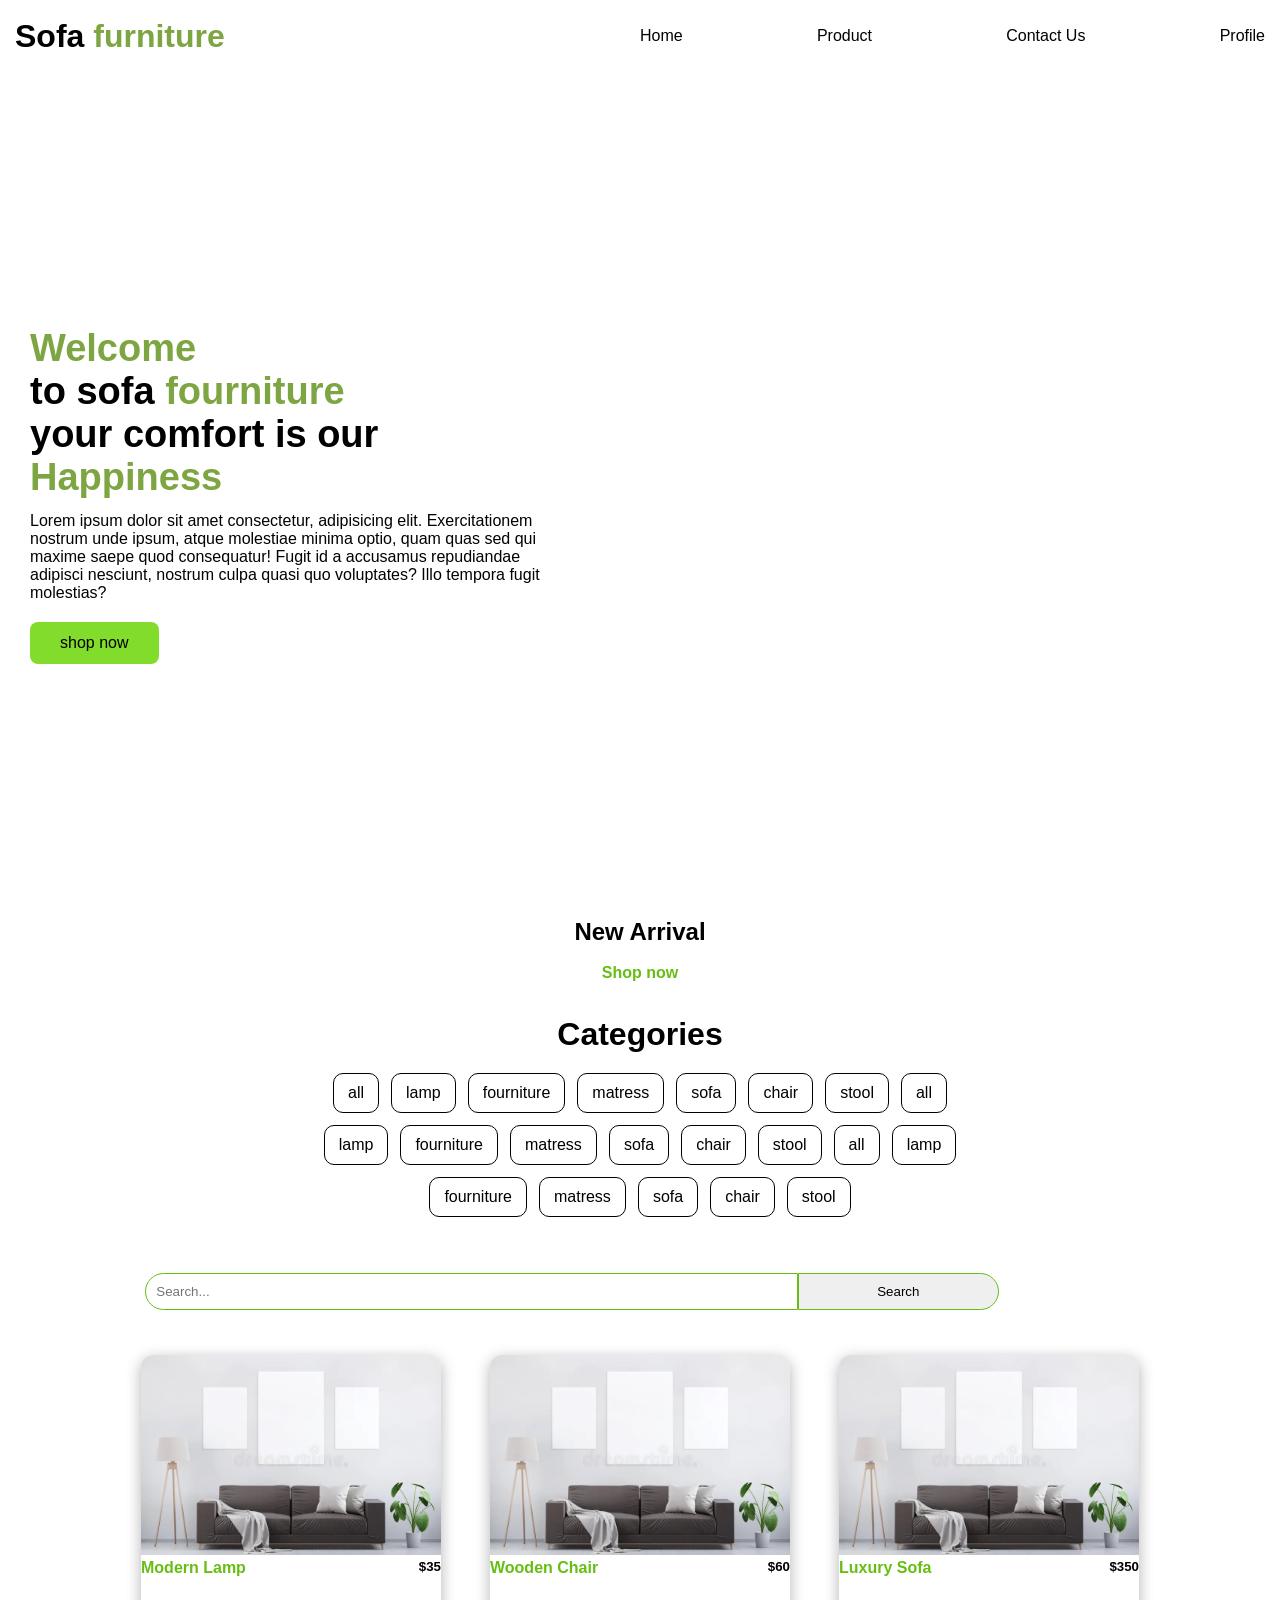
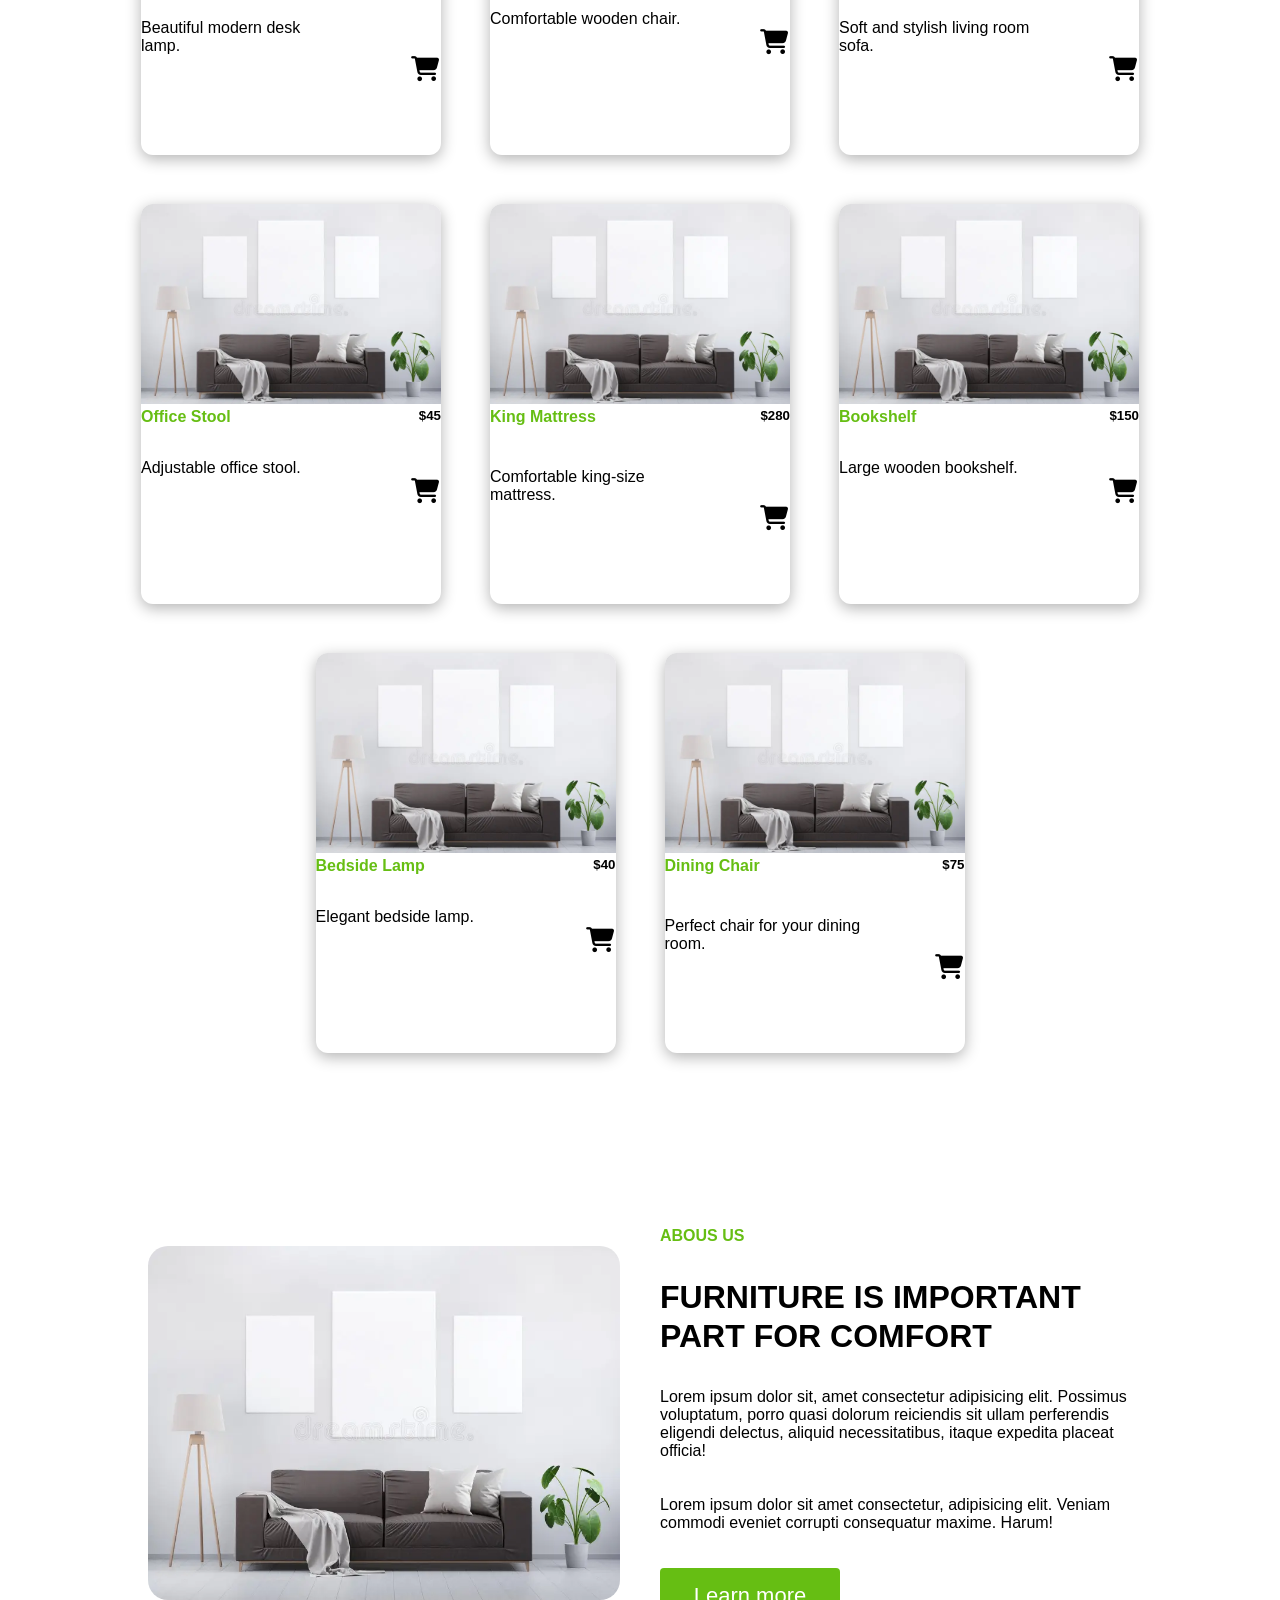
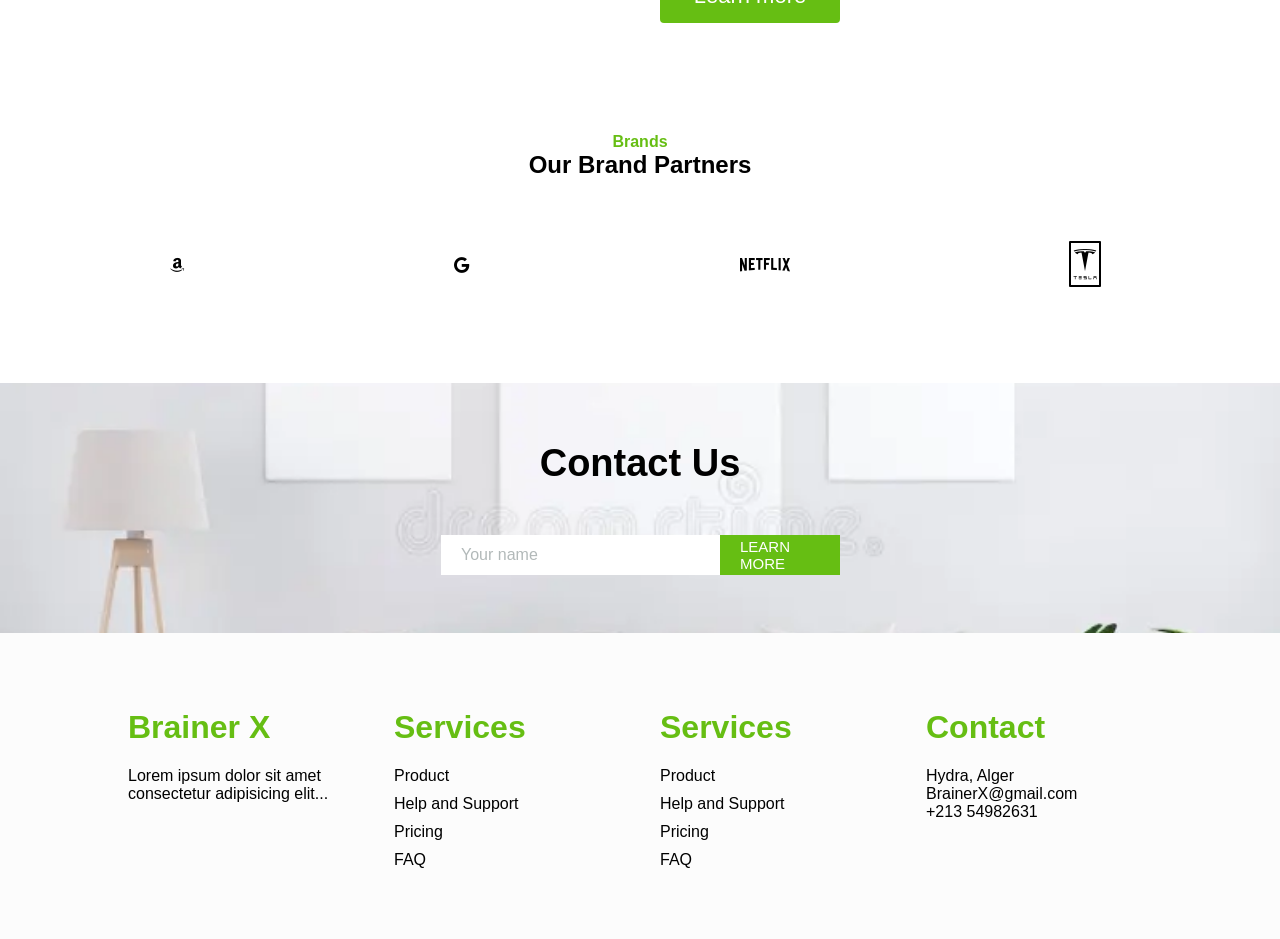
<file: index.html>
<!DOCTYPE html>
<html lang="en">
<head>
    <meta charset="UTF-8">
    <meta name="viewport" content="width=device-width, initial-scale=1.0">
    <title>sofa</title>
    <link rel="stylesheet" href="style.css">
    <link rel="stylesheet" href="https://cdnjs.cloudflare.com/ajax/libs/font-awesome/6.7.2/css/all.min.css">
    <link rel="stylesheet" href="https://cdnjs.cloudflare.com/ajax/libs/font-awesome/6.7.2/css/all.min.css">
</head>
<body>
    <header>
        <h1> Sofa <span>furniture</span> </h1>
        
     <ul class="list">
        <li>Home</li>
        <li>Product</li>
        <li>Contact Us</li>
        <li>Profile</li>
     </ul>
    </header>

    <section class="hero-section">
        <div class="text-container">
            <h2> <span>Welcome</span>
                <br>
                to sofa <span>fourniture</span>
                <br>
                your comfort is our <span>Happiness</span>
            </h2>
            <p>Lorem ipsum dolor sit amet consectetur, adipisicing elit. Exercitationem nostrum unde ipsum, atque molestiae minima optio, quam quas sed qui maxime saepe quod consequatur! Fugit id a accusamus repudiandae adipisci nesciunt, nostrum culpa quasi quo voluptates? Illo tempora fugit molestias?</p>

        
            <div class="button"> shop now </div>
        </div>
    </section>
    <br>


    <section class="categories">
            <h2>New Arrival</h2>
            <br>
            <h4>Shop now</h4>
            <br>
            <h3> Categories</h3>
         <div class="categories-item"> 
         
          <section class="item-section">
            <div class="item" onclick="searchbycategory(event)">all</div>
            <div class="item"onclick ="searchbycategory(event)">lamp</div>
            <div class="item" onclick ="searchbycategory(event)">fourniture</div>
            <div class="item" onclick ="searchbycategory(event)">matress</div>
            <div class="item" onclick ="searchbycategory(event)">sofa</div>
            <div class="item" onclick ="searchbycategory(event)">chair</div>
            <div class="item" onclick ="searchbycategory(event)">stool</div>
            <div class="item" onclick ="searchbycategory(event)">all</div>
            <div class="item" onclick ="searchbycategory(event)">lamp</div>
            <div class="item"onclick ="searchbycategory(event)">fourniture</div>
            <div class="item" onclick ="searchbycategory(event)">matress</div>
            <div class="item" onclick ="searchbycategory(event)">sofa</div>
            <div class="item" onclick ="searchbycategory(event)">chair</div>
            <div class="item" onclick ="searchbycategory(event)">stool</div>
            <div class="item" onclick ="searchbycategory(event)">all</div>
            <div class="item" onclick ="searchbycategory(event)">lamp</div>
            <div class="item" onclick ="searchbycategory(event)">fourniture</div>
            <div class="item" onclick ="searchbycategory(event)">matress</div>
            <div class="item" onclick ="searchbycategory(event)">sofa</div>
            <div class="item" onclick ="searchbycategory(event)">chair</div>
            <div class="item" onclick ="searchbycategory(event)">stool</div>
            
          </section>
         </div>
    </section>
    <br>
    <br>
    <section class="searchbar">
        

    </section>
    
    <section class="product-section">

        <div class="first-child">
            
        </div>

        

    </section>

 


           

    </section>
    <br>
    <br>
    <br>
    <br>

    <section class="about-us"> 
        <div class="picture"><img src="image.jpg" alt=""> </div>
     <div class="message">
        <h4>ABOUS US</h4>
        <br>
        <h3> FURNITURE IS IMPORTANT PART FOR COMFORT</h3>
        <br>
        
        <p>Lorem ipsum dolor sit, amet consectetur adipisicing elit. Possimus voluptatum, porro quasi dolorum reiciendis sit ullam perferendis eligendi delectus, aliquid necessitatibus, itaque expedita placeat officia!</p>
        <br>
        <br>
        
        

        
        
        
        
        <p>Lorem ipsum dolor sit amet consectetur, adipisicing elit. Veniam commodi eveniet corrupti consequatur maxime. Harum!</p>
        <br>
        <br>


        <div class="learnmore-btn">Learn more</div>


      </div>
    </section>

    <section class="brands">
    <h4>Brands</h4>
    <h2>Our Brand Partners</h2>
    <div class="brand-list">
        <span><i class="fa-brands fa-amazon"></i></span>
        <span> <i class="fa-brands fa-google"></i></span>
        <span> <img src="icons8-logo-netflix-50.png" alt=""></span>
        <span><img src="icons8-logo-tesla-50.png" alt=""></span>
        
    </div>
    </section>
    <section class="contact-section">
    <div class="contact-content">
        <h2>Contact Us</h2>
        <div class="input-group">
            <div class="name">Your name</div>
            <div class="learnmore-bttn">LEARN MORE</div>
        </div>
    </div>
   </section>
    


<footer class="footer">
    <div class="footer-col">
        <h3>Brainer X</h3>
        <p>Lorem ipsum dolor sit amet consectetur adipisicing elit...</p>
    </div>
    <div class="footer-col">
        <h3>Services</h3>
        <ul>
            <li>Product</li>
            <li>Help and Support</li>
            <li>Pricing</li>
            <li>FAQ</li>
        </ul>
    </div>
    <div class="footer-col">
        <h3>Services</h3>
        <ul>
            <li>Product</li>
            <li>Help and Support</li>
            <li>Pricing</li>
            <li>FAQ</li>
        </ul>
    </div>
    <div class="footer-col">
        <h3>Contact</h3>
        <p>Hydra, Alger</p>
        <p>BrainerX@gmail.com</p>
        <p>+213 54982631</p>
    </div>
</footer>

<script src="main.js"></script>
</body>
</html>
</file>
<file: style.css>
*{
    padding: 0%;
    margin: 0%;
    color: rgb(0, 0, 0);
    list-style: none;
    font-family: Arial, Helvetica, sans-serif;
    box-sizing:border-box;
}
header{
    display: flex;
   
    margin: 0px 15px;
    height: 8%;
    justify-content: space-between;
    align-items: center;
    background-color: rgb(255, 255, 255);  
   
}


.list{
    display: flex;
    justify-content: space-between;
    align-items: center;
    width: 50%;
}
.hero-section{
    height: 92vh;
    background-image: url("https://plus.unsplash.com/premium_photo-1683120739323-0a920bdb15a4?fm=jpg&q=60&w=3000&auto=format&fit=crop&ixlib=rb-4.1.0&ixid=M3wxMjA3fDB8MHxzZWFyY2h8MXx8c29mfGVufDB8fDB8fHww");
    background-size: cover;
    background-position: center;
    background-repeat: no-repeat;
    background-attachment: fixed;
    display: flex;
    justify-content: space-between;
    align-items: center;
    padding-top: 10px;
}
span{
    color: rgb(125, 165, 65);
}
.text-container{
    
    height: 40%;
    width: 40%;
    margin-left: 30px ;
      
}

:root{
    --secondcolor: #66be13;
}
.text-container > h2{
    color:var(--secondcolor);
    font-size: 38px;
   
    
}
.button{
    background-color: #81dc2c;
    width:fit-content;
    margin-top: 20px;
    
    padding:12px 30px;
    border-radius: 8px;
    cursor: pointer;
   

}
.button:hover{
    background-color: #aadb7c;
}
.list>li:hover{
    color: #aadb7c;
    cursor: pointer;
}
.text-container > p{
    padding-top: 13px;
    height: fit-content;
    color: rgb(1, 2, 1);

}
.text-container>h2{
    color:rgb(0, 0, 0) ;
}
body{
    height: 100vh;
    overflow-x: hidden;
}
.categories{
    height: 800px;
    
   text-align: center;
  
}
.categories{
    text-align: center;
    width: fit-content;
   height: fit-content;
}
.categories-item{
    display: flex;
    justify-content: center;
    align-items: center;
    margin-top: 20px;
   
}
.item-section{
    display: flex;
    flex-wrap: wrap;
    justify-content: center;
    align-items: center;
    gap: 12px;
    width: 50%;
   
    

}
.item{
    
    color: black;
    border: 1px solid black;
    border-radius: 10px;
    padding: 10px 14px;
    cursor: pointer;


}
.item:hover{
    background-color: var(--secondcolor);
}
.product-section{
   
    
    display: flex;
    flex-wrap: wrap;
    justify-content: center;
    gap:25px;
    padding: 40px 20px;
    
}
.product-card{
    
    height: 400px;
    width: 300px;
    margin: 12px 12px;
    border-radius: 12px 12px 12px 12px;
    box-shadow: 0 4px 15px rgba(0, 0, 0, 0.3);
    display: flex;
    flex-direction: column;
    
}
.product-image >img{
    height:200px;
    width: 100%;
    object-fit:cover;
    
    border-radius: 12px 12px 0px 0px;
    
}


.product-description{
    
    width: 100%;
    height: 50%;
    display: flex;
    justify-content: space-between;
   
    

    
}
.description{
    
    width: 200px;
    margin-top: 12px;


}
.btn{
    display: flex;
    justify-content: end;
    
}

.buy-btn{
    color: var(--secondcolor);
    width:30px;
    height:30px;
    font-size: 25px;
    cursor: pointer;


}
.product-card:hover{
    cursor: pointer;
    transition: 0.5s;
    scale: 1.03;


}
.about-us{
    
    
    
    display: flex;
    justify-content: center;
    align-items: center;
    gap: 40px;
    padding: 50px;
    
}
.picture{
    height: 60%;
    width: 40%;
}
.picture>img{
    height: 100%;
    width: 100%;
    object-fit: cover;
   
    border-radius: 20px;

    
}
.message{
   
    height: 60%;
    width: 40%;


}
h4{
    color: var(--secondcolor);
}
h3{
    font-size: 32px;
    margin: 15px 0;
    line-height: 1.2;
}
.learnmore-btn{
   background-color: var(--secondcolor);
   width: 180px;
   height: 55px;
   border: none;
   border-radius: 4px;
   color: white;
   font-size: 22px;
   display: flex;
   justify-content: center;
   align-items: center;

}
.learnmore-btn:hover{
    cursor:pointer;
    transition: 0.5s;
   
    scale: 1.1;
}

.brands {
    text-align: center;
    padding: 60px 20px;
}

.brand-list {
    display: flex;
    justify-content: space-around; 
    align-items: center;
    margin-top: 30px;
    flex-wrap: wrap; 
    gap: 30px;
}

.brand-list {
    display: flex;
    justify-content: space-around;
    align-items: center;
    gap: 30px;
    padding: 30px;
}
.brand-list > img {
    height: 80px; 
    opacity: 0.7; 
    transition: 0.3s;
    cursor: pointer;
}
.brand-list >i{
    height: 80px; 
    opacity: 0.7; 
    transition: 0.3s;
    cursor: pointer;

}


.contact-section{
    width:100%;
    height:250px;
    background-image:url("image.jpg"); 
    background-size:cover;
    background-position:center;
    position:relative;

    display:flex;
    justify-content:center;
    align-items:center;

}


.contact-content{
    position:relative;
    z-index:2;
    display: flex;
    flex-direction: column;
    align-items: center;
    width:90%;
    max-width:1200px;
    
}

.contact-content > h2{
    text-align:center;
    font-size:38px;
    font-weight:700;
    color:black;
    margin-bottom:50px;
}




.input-group {
    display: flex; 
    justify-content: center; 
    align-items: center; 
    height: 40px; 
    
    border-radius: 5px;
    
    width: 400px;
    

    
    
}

.name {
    flex: 1;
    margin-left: 1px;
    align-items: center;
    display: flex;
    height: 100%; 
    width: 280px;
    color: rgb(178, 185, 185);
    border: none;
    padding-left:20px;
    background-color: white;
    cursor: pointer;
   
}

.learnmore-bttn {
    
    height: 100%; 
    width: 120px;
    padding: 0 15px;
    font-size: 15px;
    
    border: none;
    color: white;
    padding: 0px 20px ;
    display: flex;
    justify-content: center;
    align-items: center;
    background-color: var(--secondcolor);
    cursor: pointer;
    
}



/* Footer Section */
.footer {
    display: flex;
    justify-content: space-between;
    padding: 60px 10%;
    background-color: #fcfcfc;
    flex-wrap: wrap; 
    gap: 40px;
}

.footer-col{
    flex: 1; 
    min-width: 200px; 
    cursor: pointer;
}

.footer-col > h3 {
    margin-bottom: 20px;
    color: var(--secondcolor);
    
}

.footer-col > ul >li {
    margin-bottom: 10px;
    cursor: pointer;
}
.information{
    background-color: var(--secondcolor);
    display: flex;
    justify-content: center;
    align-items: center;
    border: 1px solid #66be13;
    border-radius: 20px;

}
.searchbar{
  
    width: 80%;
    height: 50px;
    display: flex;
    justify-content: center;
    align-items: center;
    padding: 20px 0px 0px 20px;
    flex-wrap: wrap;
    border-radius: 30px;
    margin-left: 50px;
}


.search-input{
    width: 65%;
    padding: 10px;
    border-radius: 20px 0px 0px 20px;  
    border: 1px solid var(--secondcolor);
}
.search-btn{
    padding: 10px 20px ;
    width: 20%;
    border-radius: 0px 20px 20px 0px;
    cursor: pointer;
    border: 1px solid var(--secondcolor);

}
.info{
    background-color: var(--secondcolor);
    border: 1px solid rgb(163, 229, 163);
    height: 500px;
    width: 50%;
    display: flex;
    justify-content: center;
    align-self: center;
    text-align: center;
    align-content: center;
    border-radius: 20px;
    
}
</file>
